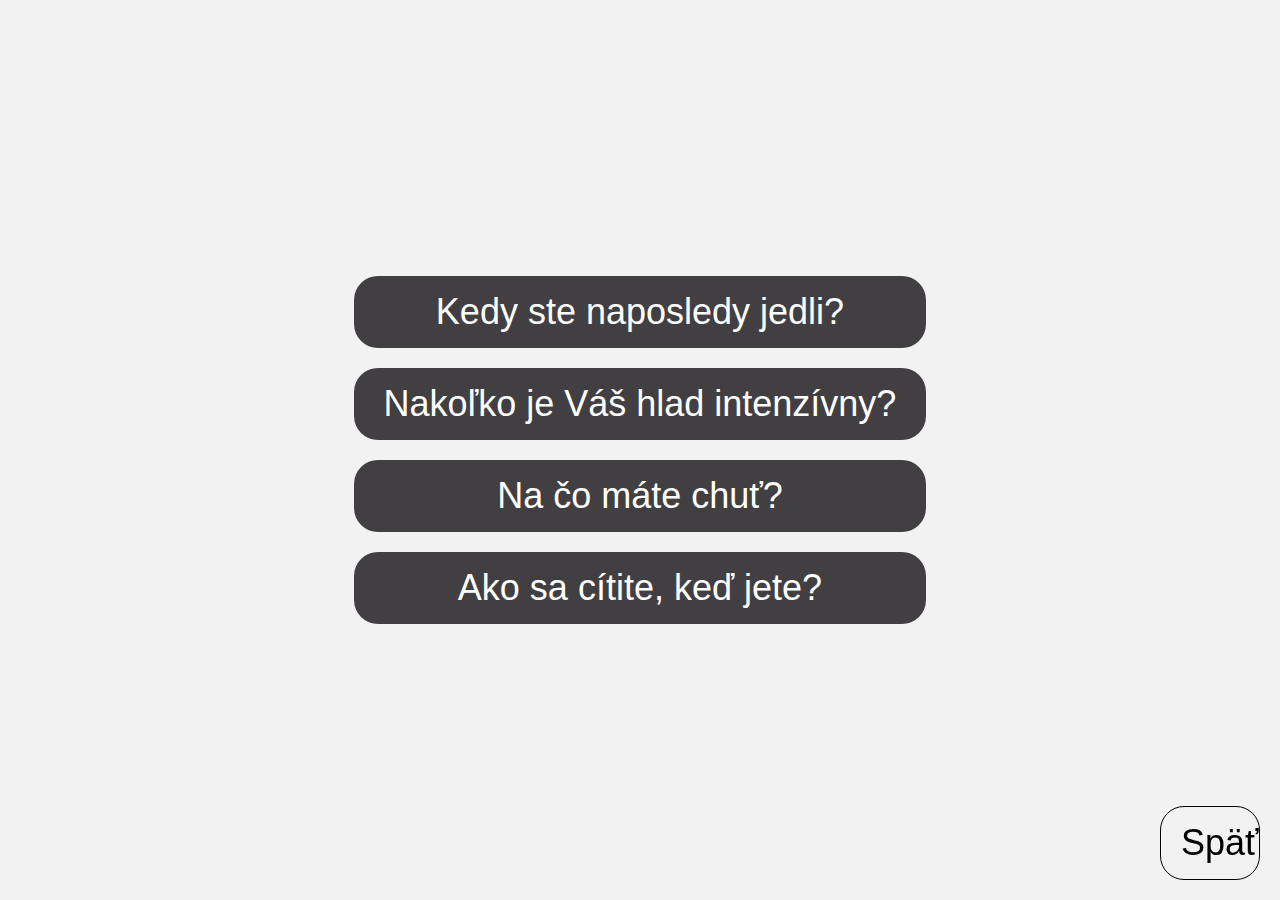
<file: index.html>
<!DOCTYPE html>
<html lang="en">
<head>
  <meta charset="UTF-8">
  <meta name="viewport" content="width=device-width, initial-scale=1.0">
  <link rel="stylesheet" href="styly.css"/>
  <script type="module" src="index.js"></script>
  <title>Ako sa neprejedať</title>
</head>
<body>

  <main class="container">
   <a class="btn btn-main" href="cas.html">Kedy ste naposledy jedli?</a>
   <a class="btn btn-main" href="intenzita.html">Nakoľko je Váš hlad intenzívny?</a>
   <a class="btn btn-main" href="chut.html">Na čo máte chuť?</a>
   <a class="btn btn-main" href="pocity.html">Ako sa cítite, keď jete?</a>
  </main>
  
</body>
<footer>
  <a class="btn btn-back" href="index.html">Späť</a>
</footer>
</html>
</file>
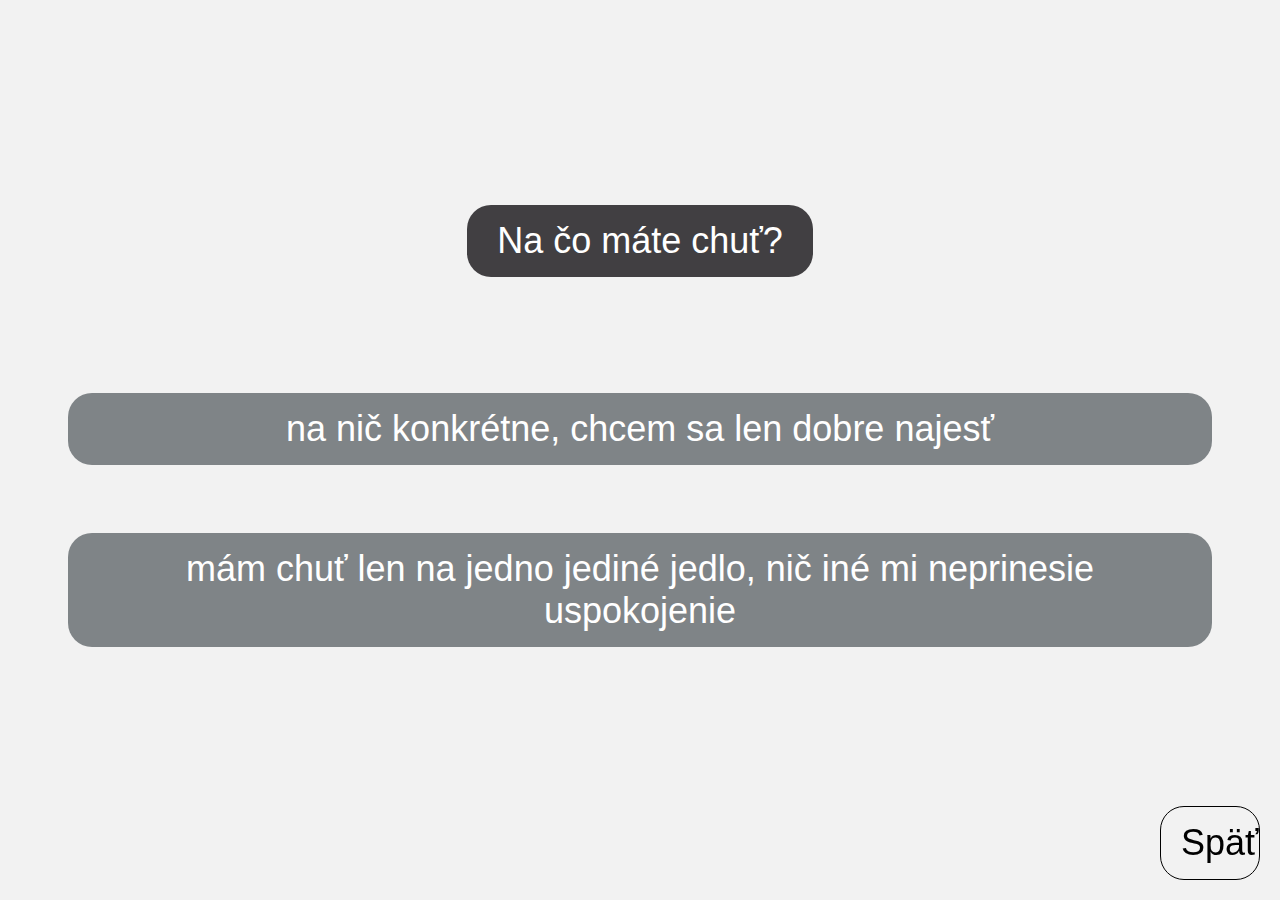
<file: chut.html>
<!DOCTYPE html>
<html lang="en">
<head>
  <meta charset="UTF-8">
  <meta name="viewport" content="width=device-width, initial-scale=1.0">
  <link rel="stylesheet" href="styly.css"/>
  <script type="module" src="chut.js"></script>
  <title>Ako sa neprejedať</title>
</head>
<body>

  <main class="container">
    <div class="card-question">
      <a class="btn btn-question">Na čo máte chuť?</a>
    </div>

    <div class="card-answear">
      <a class="btn btn-answear btn-ok">na nič konkrétne, chcem sa len dobre najesť</a>
      <p class=" text textOK"><span class="typ1"></span></p>
      <a class="btn btn-answear btn-ne">mám chuť len na jedno jediné jedlo, nič iné mi neprinesie uspokojenie</a>
      <p class="text textNE"></p>
    </div>

  </main>
  
  
</body>
<footer>
  <a class="btn btn-back" href="index.html">Späť</a>
</footer>
</html>
</file>
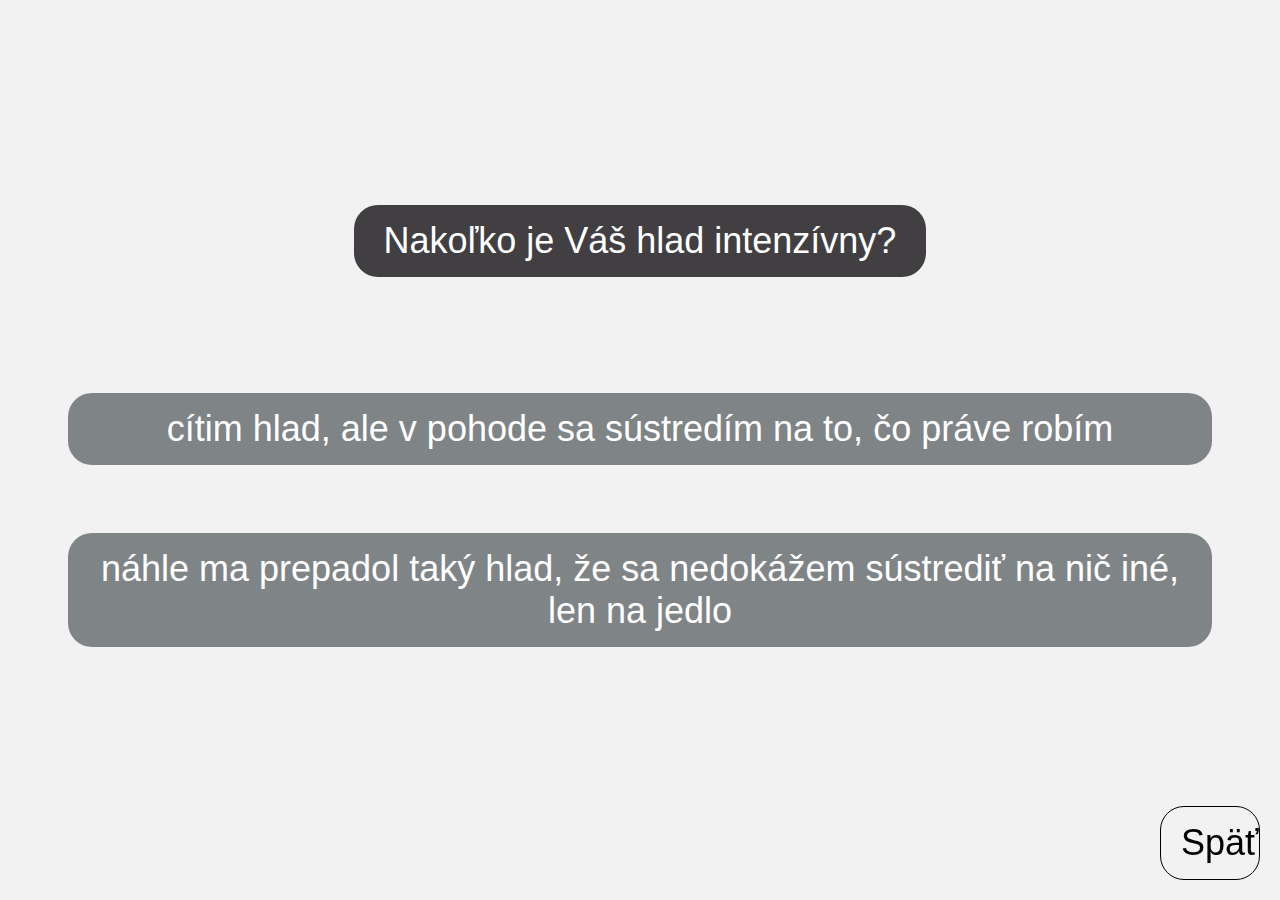
<file: intenzita.html>
<!DOCTYPE html>
<html lang="en">
<head>
  <meta charset="UTF-8">
  <meta name="viewport" content="width=device-width, initial-scale=1.0">
  <link rel="stylesheet" href="styly.css"/>
  <script type="module" src="intenzita.js"></script>
  <title>Ako sa neprejedať</title>
</head>
<body>

  <main class="container">
    <div class="card-question">
      <a class="btn btn-question">Nakoľko je Váš hlad intenzívny?</a>
    </div>

    <div class="card-answear">
      <a class="btn btn-answear btn-ok">cítim hlad, ale v pohode sa sústredím na to, čo práve robím</a>
      <p class=" text textOK"></p>
      
      <a class="btn btn-answear btn-ne">náhle ma prepadol taký hlad, že sa nedokážem sústrediť na nič iné, len na jedlo</a>
      <p class="text textNE"></p>
    </div>

  </main>
  
</body>
<footer>
  <a class="btn btn-back" href="index.html">Späť</a>
</footer>
</html>
</file>
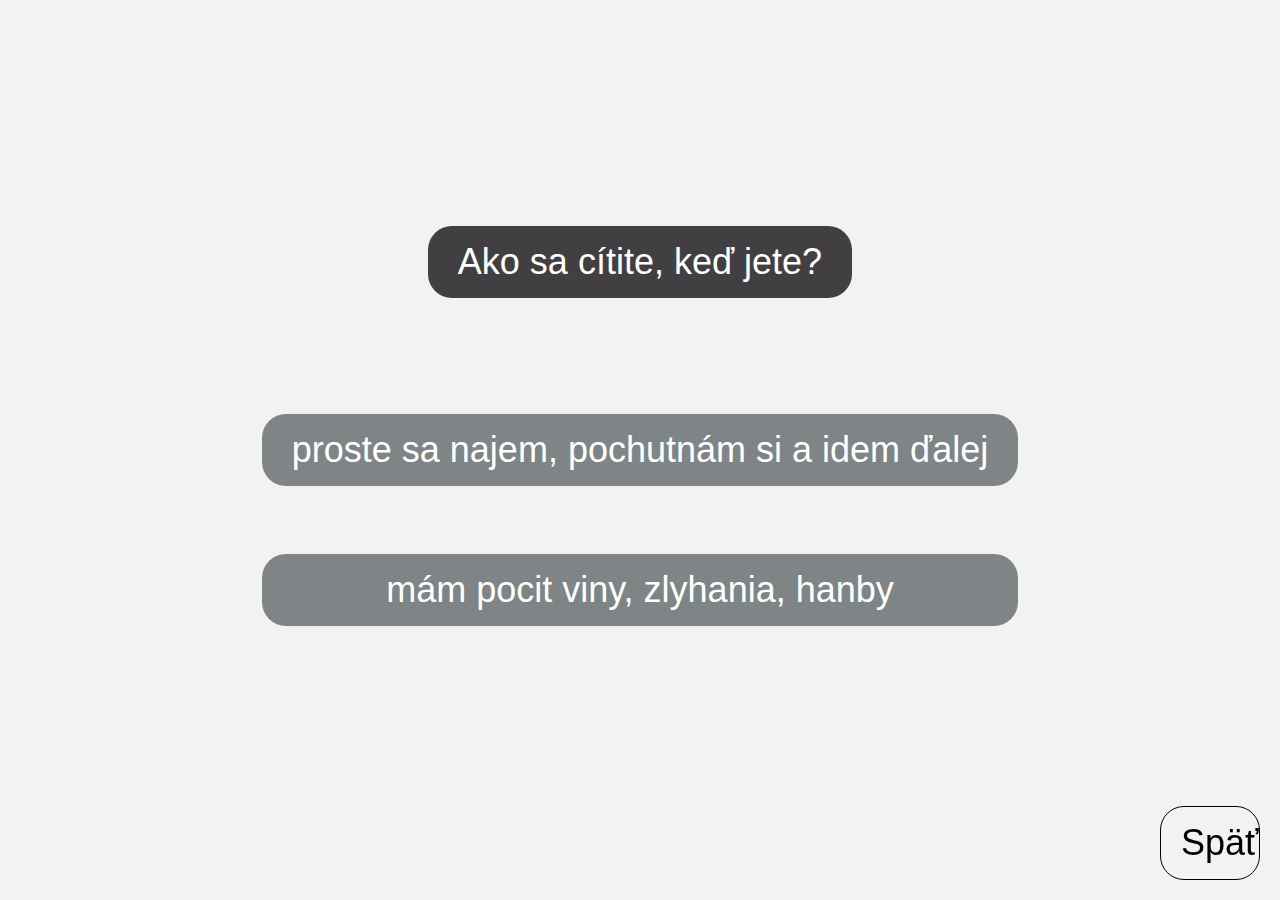
<file: pocity.html>
<!DOCTYPE html>
<html lang="en">
<head>
  <meta charset="UTF-8">
  <meta name="viewport" content="width=device-width, initial-scale=1.0">
  <link rel="stylesheet" href="styly.css"/>
  <script type="module" src="pocity.js"></script>
  <title>Ako sa neprejedať</title>
</head>
<body>

  <main class="container">
    <div class="card-question">
      <a class="btn btn-question">Ako sa cítite, keď jete?</a>
    </div>

    <div class="card-answear">
      <a class="btn btn-answear btn-ok">proste sa najem, pochutnám si a idem ďalej</a>
      <p class=" text textOK"></p>
      <a class="btn btn-answear btn-ne">mám pocit viny, zlyhania, hanby</a>
      <p class="text textNE"></p>
    </div>

  </main>
  
</body>
<footer>
  <a class="btn btn-back" href="index.html">Späť</a>
</footer>
</html>
</file>
<file: styly.css>
* {
  box-sizing: border-box;
}

html {
  font-family: sans-serif;
  font-size: 24px;
}

body {
  margin: 0;
  overflow: hidden;
  height: 100vh;
  display: flex;
  justify-content: center;
  align-items: center;
  background-color: #f2f2f2;
}

.container {
  display: flex;
  flex-direction: column;
  align-items: center;
  justify-content: center;
  max-width: 800vmin;
  margin: 0 auto;
  padding: 20px;
}

.text {
  width: 50%;
}

.card-question,
.card-answear {
  display: flex;
  flex-direction: column;
  justify-content: center;
  align-items: center;
  padding: 2rem;
}

.btn {
  width: 100%;
  padding: 15px 20px;
  margin: 10px;
  font-size: 1.5rem;
  text-align: center;
  cursor: pointer;
  border-radius: 1rem;
  border: none;
  cursor: pointer;
  text-decoration: none;
  color: black;
}

.btn-main, .btn-question {
  background-color: #413F42;
  color: white;
}

.btn-answear {
  background-color: #7F8487;
  color: white;
}

.btn-back {
  position: fixed;
  bottom: 10px;
  right: 10px;
  border: 1px solid black;
  width: 100px;
}

  
.btn:active,
.btn-question:active,
.btn-answear:active { 
  transform: scale(0.98);  
  }

.btn:hover,
.btn-question:hover,
.btn-answear:hover { 
  opacity: 0.9;
  }
</file>
